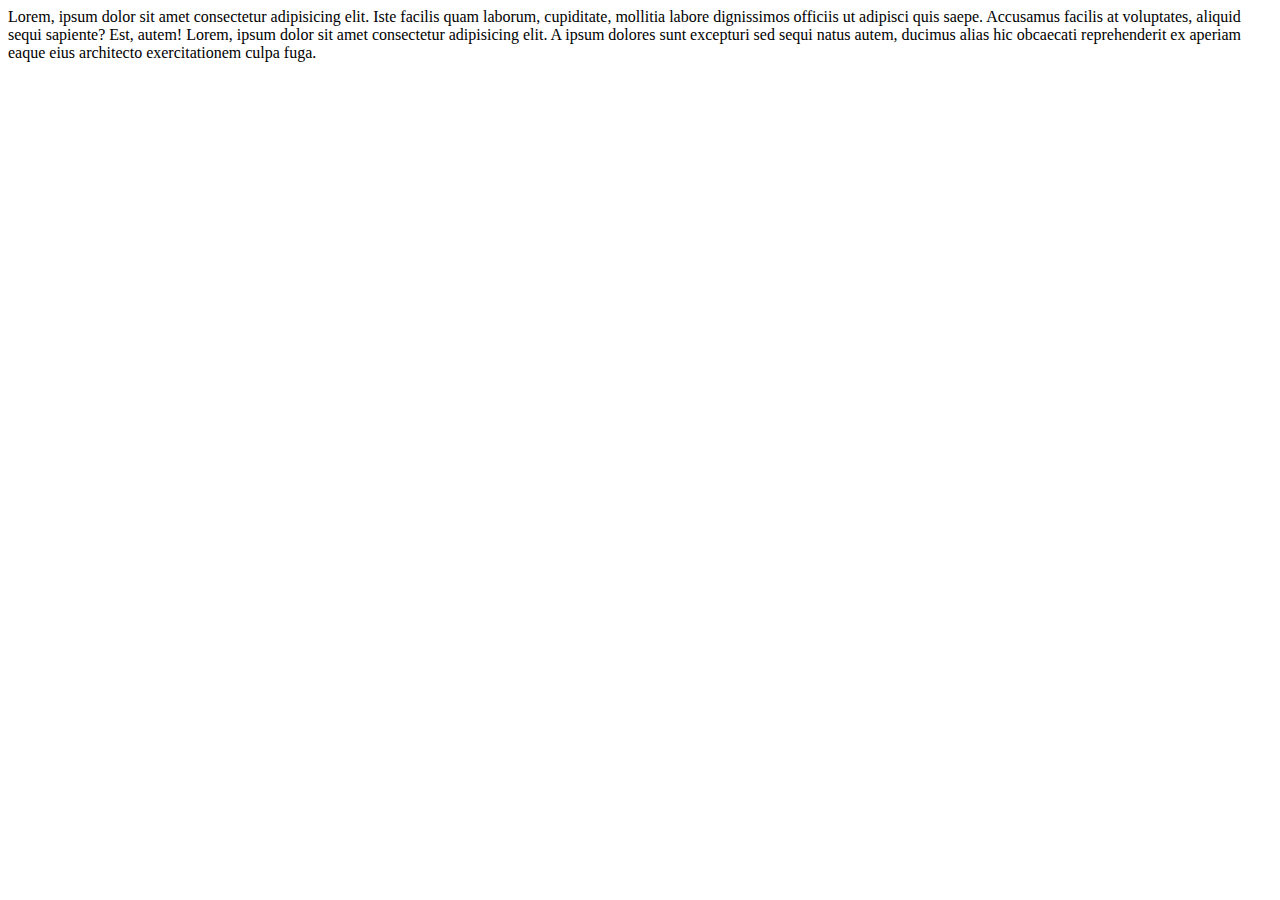
<file: index.html>
<!DOCTYPE html>
<html lang="en">
  <head>
    <meta charset="UTF-8" />
    <meta http-equiv="X-UA-Compatible" content="IE=edge" />
    <meta name="viewport" content="width=device-width, initial-scale=1.0" />
    <title>Document</title>
  </head>
  <body>
    Lorem, ipsum dolor sit amet consectetur adipisicing elit. Iste facilis quam
    laborum, cupiditate, mollitia labore dignissimos officiis ut adipisci quis
    saepe. Accusamus facilis at voluptates, aliquid sequi sapiente? Est, autem!
    Lorem, ipsum dolor sit amet consectetur adipisicing elit. A ipsum dolores
    sunt excepturi sed sequi natus autem, ducimus alias hic obcaecati
    reprehenderit ex aperiam eaque eius architecto exercitationem culpa fuga.
  </body>
</html>
</file>
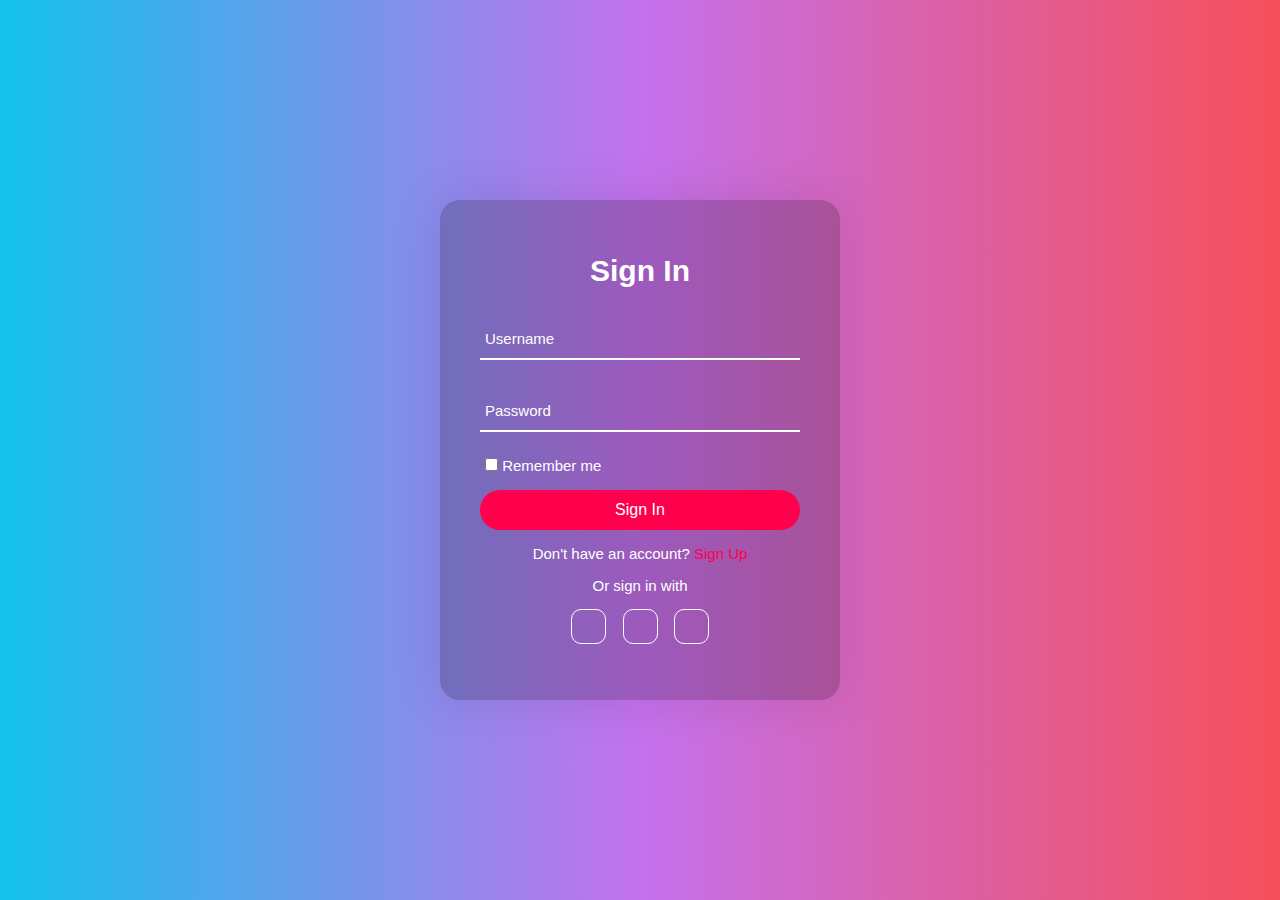
<file: Sign In.html>
<!DOCTYPE html>
<html lang="en">
<head>
    <meta charset="UTF-8">
    <meta http-equiv="X-UA-Compatible" content="IE=edge">
    <meta name="viewport" content="width=device-width, initial-scale=1.0">
    <title>Log In/Sign In</title>
    <link rel="stylesheet" href="https://cdnjs.cloudflare.com/ajax/libs/font-awesome/6.2.1/css/all.min.css" 
    integrity="sha512-MV7K8+y+gLIBoVD59lQIYicR65iaqukzvf/nwasF0nqhPay5w/9lJmVM2hMDcnK1OnMGCdVK+iQrJ7lzPJQd1w==" 
    crossorigin="anonymous" referrerpolicy="no-referrer" />
    <link rel="stylesheet" href="Sign In.css">
</head>
<body>
    <div class="wrapper">

        <!-- Sign In Form -->

        <div class="form-wrapper sign-in">
            <form action="">
                <h2>Sign In</h2>
                <div class="input-group">
                    <input type="text" required>
                    <label for="">Username</label>
                </div>
                <div class="input-group">
                    <input type="password" required id="passcode">
                    <label for="">Password</label>
                    <span class="eye" onclick="myFunction()">    
                        <i id="open-eye" class="fa-solid fa-eye"></i>
                        <i id="close-eye" class="fa-solid fa-eye-slash"></i>
                    </span>
                </div>
                <div class="checkbox">
                    <label for=""><input type="checkbox"> Remember me</label>
                </div>
                <button type="submit">Sign In</button>
                <div class="signUp-link">
                    <p>Don't have an account? <a href="Sign Up.html" class="signUpBtn-link">Sign Up</a></p>
                </div>
                <div class="social-platform">
                    <p>Or sign in with</p>
                    <div class="social-icons">
                        <a href="#"><i class="fa-brands fa-facebook-f"></i></a>
                        <a href="#"><i class="fa-brands fa-google"></i></a>
                        <a href="#"><i class="fa-brands fa-twitter"></i></a>
                    </div>
                </div>
            </form>
        </div>
    </div>

    <script>
        function myFunction(){
            var x = document.getElementById("passcode");
            var y = document.getElementById("open-eye");
            var z = document.getElementById("close-eye");

            if (x.type === 'password') {
                x.type = "text";
                y.style.display = "block";
                z.style.display = "none";
            } else {
                x.type = "password";
                y.style.display = "none";
                z.style.display = "block";
            }
        }
    </script>

</body>
</html>
</file>
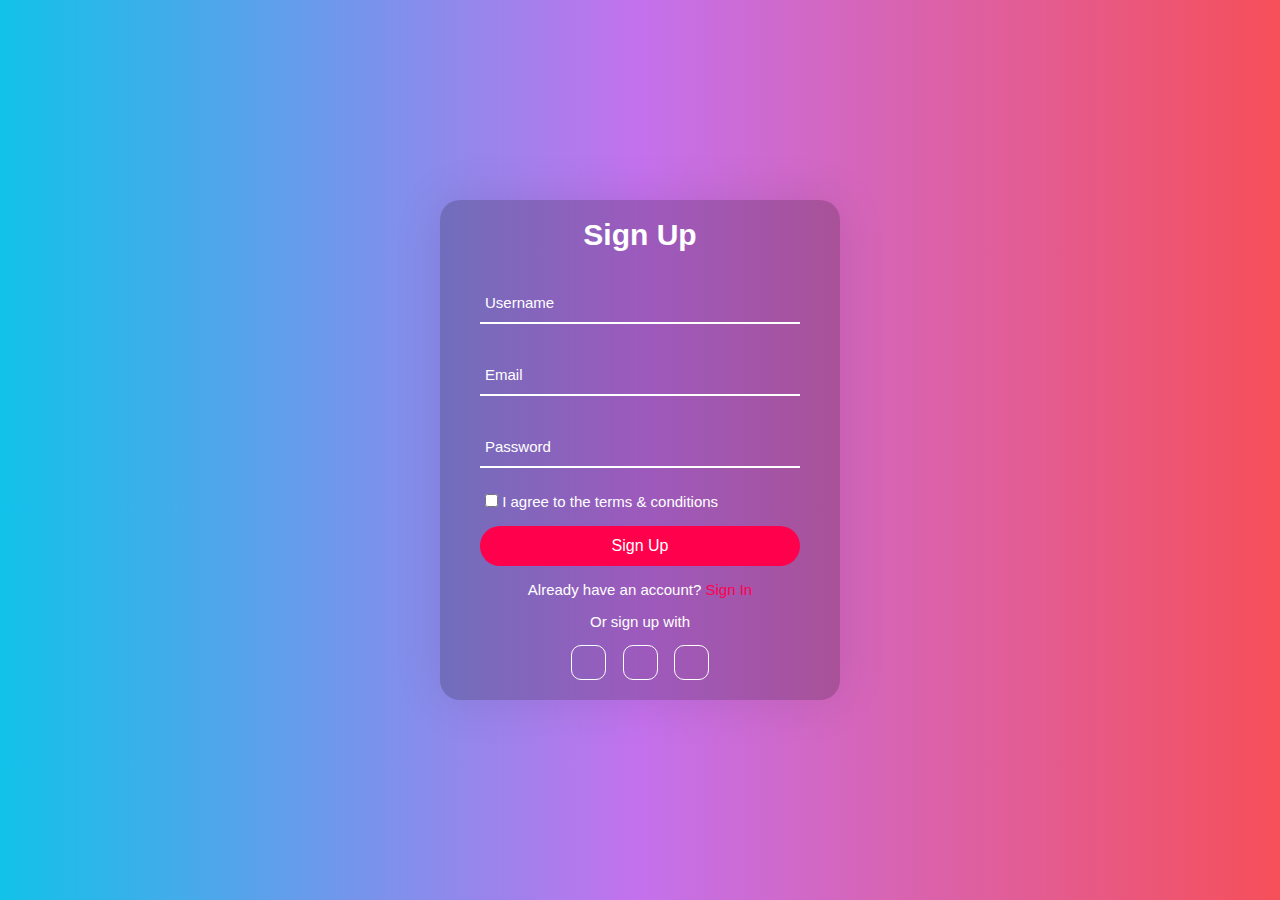
<file: Sign Up.html>
<!DOCTYPE html>
<html lang="en">
<head>
    <meta charset="UTF-8">
    <meta http-equiv="X-UA-Compatible" content="IE=edge">
    <meta name="viewport" content="width=device-width, initial-scale=1.0">
    <title>Register/Sign Up</title>
    <link rel="stylesheet" href="https://cdnjs.cloudflare.com/ajax/libs/font-awesome/6.2.1/css/all.min.css" 
    integrity="sha512-MV7K8+y+gLIBoVD59lQIYicR65iaqukzvf/nwasF0nqhPay5w/9lJmVM2hMDcnK1OnMGCdVK+iQrJ7lzPJQd1w==" 
    crossorigin="anonymous" referrerpolicy="no-referrer" />
    <link rel="stylesheet" href="Sign Up.css">
</head>
<body>
    <div class="wrapper">

        <!-- Sing Up Form -->

        <div class="form-wrapper sign-up">
            <form action="">
                <h2>Sign Up</h2>
                <div class="input-group">
                    <input type="text" required>
                    <label for="">Username</label>
                </div>
                <div class="input-group">
                    <input type="email" required>
                    <label for="">Email</label>
                </div>
                <div class="input-group">
                    <input type="password" required id="passcode">
                    <label for="">Password</label>
                    <span class="eye" onclick="myFunction()">    
                        <i id="open-eye" class="fa-solid fa-eye"></i>
                        <i id="close-eye" class="fa-solid fa-eye-slash"></i>
                    </span>
                </div>
                <div class="checkbox">
                    <label for=""><input type="checkbox" required> I agree to the terms & conditions</label>
                </div>
                <button type="submit">Sign Up</button>
                <div class="signIn-link">
                    <p>Already have an account? <a href="Sign In.html" class="signInBtn-link">Sign In</a></p>
                </div>
                <div class="social-platform">
                    <p>Or sign up with</p>
                    <div class="social-icons">
                        <a href="#"><i class="fa-brands fa-facebook-f"></i></a>
                        <a href="#"><i class="fa-brands fa-google"></i></a>
                        <a href="#"><i class="fa-brands fa-twitter"></i></a>
                    </div>
                </div>
            </form>
        </div>
    </div>

    <script>
        function myFunction(){
            var x = document.getElementById("passcode");
            var y = document.getElementById("open-eye");
            var z = document.getElementById("close-eye");

            if (x.type === 'password') {
                x.type = "text";
                y.style.display = "block";
                z.style.display = "none";
            } else {
                x.type = "password";
                y.style.display = "none";
                z.style.display = "block";
            }
        }
    </script>

</body>
</html>
</file>
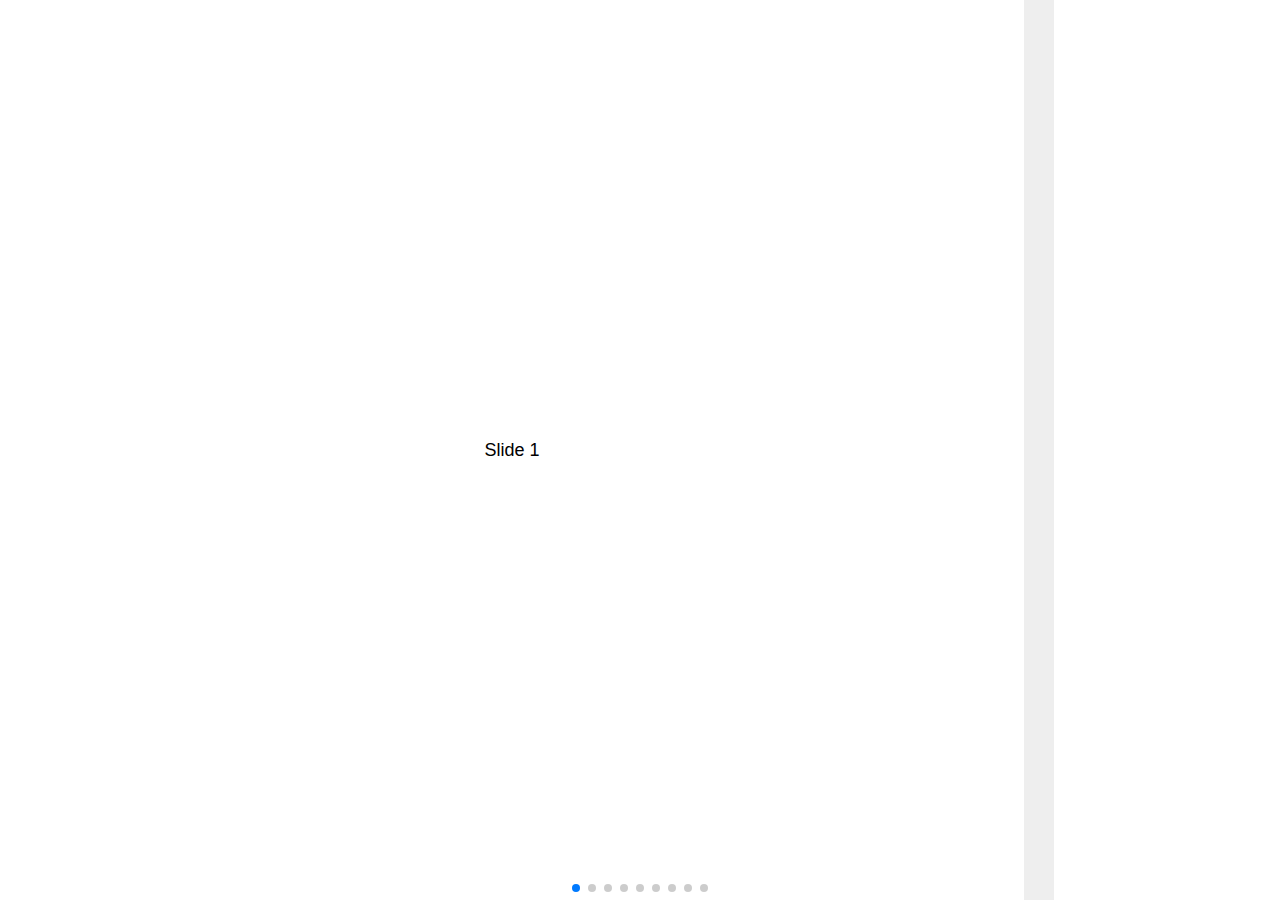
<file: slider.html>
<html lang="en">
<head>
    <meta charset="UTF-8">
    <meta http-equiv="X-UA-Compatible" content="IE=edge">
    <meta name="viewport" content="width=device-width, initial-scale=1.0">
    <title>Document</title>
    <link rel="stylesheet" href="https://cdn.jsdelivr.net/npm/swiper/swiper-bundle.min.css"/>

    <style>
        html,
      body {
        position: relative;
        height: 100%;
      }

      body {
        background: #eee;
        font-family: Helvetica Neue, Helvetica, Arial, sans-serif;
        font-size: 14px;
        color: #000;
        margin: 0;
        padding: 0;
      }

      .swiper {
        width: 100%;
        height: 100%;
      }

      .swiper-slide {
        text-align: center;
        font-size: 18px;
        background: #fff;

        /* Center slide text vertically */
        display: -webkit-box;
        display: -ms-flexbox;
        display: -webkit-flex;
        display: flex;
        -webkit-box-pack: center;
        -ms-flex-pack: center;
        -webkit-justify-content: center;
        justify-content: center;
        -webkit-box-align: center;
        -ms-flex-align: center;
        -webkit-align-items: center;
        align-items: center;
      }

      .swiper-slide img {
        display: block;
        width: 100%;
        height: 100%;
        object-fit: cover;
      }

      .swiper-slide {
        width: 80%;
      }

      .swiper-slide:nth-child(2n) {
        width: 60%;
      }

      .swiper-slide:nth-child(3n) {
        width: 40%;
      }
    </style>

</head>
<body>

    <div class="swiper mySwiper">
        <div class="swiper-wrapper">
          <div class="swiper-slide">Slide 1</div>
          <div class="swiper-slide">Slide 2</div>
          <div class="swiper-slide">Slide 3</div>
          <div class="swiper-slide">Slide 4</div>
          <div class="swiper-slide">Slide 5</div>
          <div class="swiper-slide">Slide 6</div>
          <div class="swiper-slide">Slide 7</div>
          <div class="swiper-slide">Slide 8</div>
          <div class="swiper-slide">Slide 9</div>
        </div>
        <div class="swiper-pagination"></div>
      </div>
    
    <script src="https://cdn.jsdelivr.net/npm/swiper/swiper-bundle.min.js"></script>

    <script>
        var swiper = new Swiper(".mySwiper", {
          slidesPerView: "auto",
          spaceBetween: 30,
          pagination: {
            el: ".swiper-pagination",
            clickable: true,
          },
        });
      </script>

</body>
</html>
</file>
<file: Sign In.css>
@import url(<link rel="preconnect" href="https://fonts.googleapis.com">
    <link rel="preconnect" href="https://fonts.gstatic.com" crossorigin>
    <link href="https://fonts.googleapis.com/css2?family=Poppins:wght@100;200;300;400;500;600&display=swap" rel="stylesheet">);

    * {
        margin: 0;
        padding: 0;
        box-sizing: border-box;
        font-family: 'Poppins', sans-serif;
    }

    body {
        display: flex;
        justify-content: center;
        align-items: center;
        min-height: 100vh;
        background: linear-gradient(to right, #12c2e9,#c471ed, #f64f59);
    }

    .wrapper {
        position: relative;
        width: 400px;
        height: 500px;
        background: rgba(0, 0, 0, 0.2);
        border-radius: 20px;
        box-shadow: 0 0 50px rgba(0, 0, 0, 0.1);
        /* box-shadow: 0 0 50px rgba(255, 255, 255, 0.2); */
        padding: 40px;
    }

    .form-wrapper {
        display: flex;
        align-items: center;
        width: 100%;
        height: 100%;
    }

    h2 {
        font-size: 30px;
        color: #ffff;
        text-align: center;
    }

    .input-group {
        position: relative;
        margin: 30px 0;
        border-bottom: 2px solid #ffff;
    }

    .input-group label {
        position: absolute;
        top: 50%;
        left: 5px;
        transform: translateY(-50%);
        font-size: 15px;
        color: #ffff;
        pointer-events: none;
    }

    .input-group input {
        width: 320px;
        height: 40px;
        font-size: 16px;
        padding: 0 5px;
        background: transparent;
        border: none;
        outline: none;
        color: #ffff;
    }

    .input-group input:focus~label,
    .input-group input:valid~label {
        top: -2px;
        transition: 0.5s;
    }

    .eye {
        position: absolute;
        cursor: pointer;
        margin: 11px 0;
        font-size: 15px;
        color: #ffff;
    }

    .eye:hover {
        color: #ff004c;
        transition: .2s;
    }

    #open-eye {
        display: none;
    }

    #close-eye {
        /* display: none; */
    }

    .checkbox {
        margin: -5px 0 15px 5px;
    }

    .checkbox label {
        color: #ffff;
        font-size: 15px;
    }

    .checkbox label input {
        accent-color: #ff004c;
    }

    button {
        position: relative;
        width: 100%;
        height: 40px;
        background: #ff004c;
        font-size: 16px;
        color: #ffff;
        cursor: pointer;
        border-radius: 20px;
        border: none;
        outline: none;
    }

    button:hover {
        background: #da0041;
        transition: 0.3s;
    }

    .signUp-link {
        font-size: 15px;
        text-align: center;
        margin: 15px 0;
    }

    .signUp-link p {
        color: #ffff;
    }

    .signUp-link p a {
        color: #ff004c;
        text-decoration: none;
        font-weight: 500;
    }

    .signUp-link p a:hover {
        text-decoration: underline;
    }

    .social-platform {
        font-size: 15px;
        color: #ffff;
        text-align: center;
    }

    .social-icons a {
        display: inline-block;
        width: 35px;
        height: 35px;
        border: 1px solid #ffff;
        border-radius: 10px;
        background: transparent;
        text-align: center;
        line-height: 35px;
        margin: 15px 6px 0;kt
    }

    .social-icons a:hover {
        background-color: #ff004c;
        transition: 0.3s;
        /* border: none; */
        transform: scale(1.1);
        outline: none;
    }

    .social-icons a i {
        color: #ffff;
        font-size: 15px;
    }
</file>
<file: Sign Up.css>
@import url(<link rel="preconnect" href="https://fonts.googleapis.com">
<link rel="preconnect" href="https://fonts.gstatic.com" crossorigin>
<link href="https://fonts.googleapis.com/css2?family=Poppins:wght@100;200;300;400;500;600&display=swap" rel="stylesheet">);

* {
    margin: 0;
    padding: 0;
    box-sizing: border-box;
    font-family: 'Poppins', sans-serif;
}

body {
    display: flex;
    justify-content: center;
    align-items: center;
    min-height: 100vh;
    background: linear-gradient(to right, #12c2e9,#c471ed, #f64f59);
}

.wrapper {
    position: relative;
    width: 400px;
    height: 500px;
    background: rgba(0, 0, 0, 0.2);
    border-radius: 20px;
    box-shadow: 0 0 50px rgba(0, 0, 0, 0.1);
    /* box-shadow: 0 0 50px rgba(255, 255, 255, 0.2); */
    padding: 40px;
}

.form-wrapper {
    display: flex;
    align-items: center;
    width: 100%;
    height: 100%;
}

h2 {
    font-size: 30px;
    color: #ffff;
    text-align: center;
}

.input-group {
    position: relative;
    margin: 30px 0;
    border-bottom: 2px solid #ffff;
}

.input-group label {
    position: absolute;
    top: 50%;
    left: 5px;
    transform: translateY(-50%);
    font-size: 15px;
    color: #ffff;
    pointer-events: none;
}

.input-group input {
    width: 320px;
    height: 40px;
    font-size: 16px;
    padding: 0 5px;
    background: transparent;
    border: none;
    outline: none;
    color: #ffff;
}

.input-group input:focus~label,
.input-group input:valid~label {
    top: -2px;
    transition: 0.5s;
}

.eye {
    position: absolute;
    cursor: pointer;
    margin: 11px 0;
    font-size: 15px;
    color: #ffff;
}

.eye:hover {
    color: #ff004c;
    transition: .2s;
}

#open-eye {
    display: none;
}

#close-eye {
    /* display: none; */
}

.checkbox {
    margin: -5px 0 15px 5px;
}

.checkbox label {
    color: #ffff;
    font-size: 15px;
}

.checkbox label input {
    accent-color: #ff004c;
}

button {
    position: relative;
    width: 100%;
    height: 40px;
    background: #ff004c;
    font-size: 16px;
    color: #ffff;
    cursor: pointer;
    border-radius: 20px;
    border: none;
    outline: none;
}

button:hover {
    background: #da0041;
    transition: 0.3s;
}

.signIn-link {
    font-size: 15px;
    text-align: center;
    margin: 15px 0;
}

.signIn-link p {
    color: #ffff;
}

.signIn-link p a {
    color: #ff004c;
    text-decoration: none;
    font-weight: 500;
}

.signIn-link p a:hover {
    text-decoration: underline;
}

.social-platform {
    font-size: 15px;
    color: #ffff;
    text-align: center;
}

.social-icons a {
    display: inline-block;
    width: 35px;
    height: 35px;
    border: 1px solid #ffff;
    border-radius: 10px;
    background: transparent;
    text-align: center;
    line-height: 35px;
    margin: 15px 6px 0;kt
}

.social-icons a:hover {
    background-color: #ff004c;
    transition: 0.3s;
    /* border: none; */
    transform: scale(1.1);
    outline: none;
}

.social-icons a i {
    color: #ffff;
    font-size: 15px;
}
</file>
